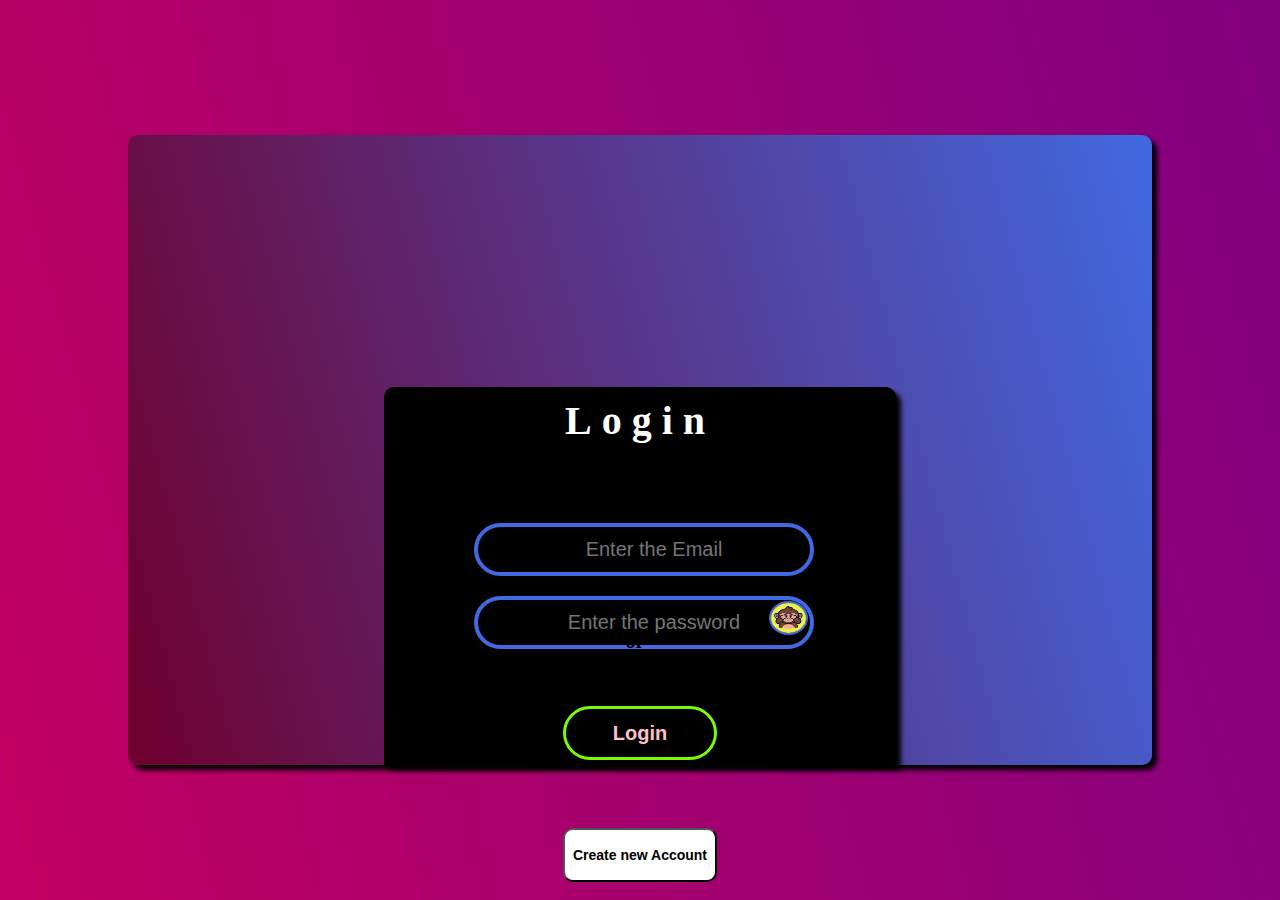
<file: index.html>
<!DOCTYPE html>
<html lang="en">
<head>
<title>Blog-Login</title>
<link rel="stylesheet" href="./CSS/login.css">
<script src="./JS/login.js" defer></script>
</head>
<body>
    <div id="OuterCont">
        <div id="innerCont">
            <h1 id="heading">Login</h1>
            <form>
                <div class="inputdiv">
                    <input class="inputtags" placeholder="Enter the Email">
                </div>
               
                <div class="inputdiv" id="passdiv">
                    <input type="password" class="inputtags" placeholder="Enter the password">
                    <img id="passvis" src="./Asset/images/closeEyes.jpeg" onmousedown="passVis()" onmouseup="passHid()">
                </div>
                <p id="status"></p>
                <input type="button" value="Login" id="loginButton" onclick="passvalid()" onmousedown="bigButton()" onmouseup="smallButton()">
          
            </div>
            </form>
            
      </div>
      <h1 id="or">________________or_________________</h1>
      <a href="HTML/signup.html"><input type="button" value="Create new Account" id="createAccount"></a>
    
</body>
</html>
</file>
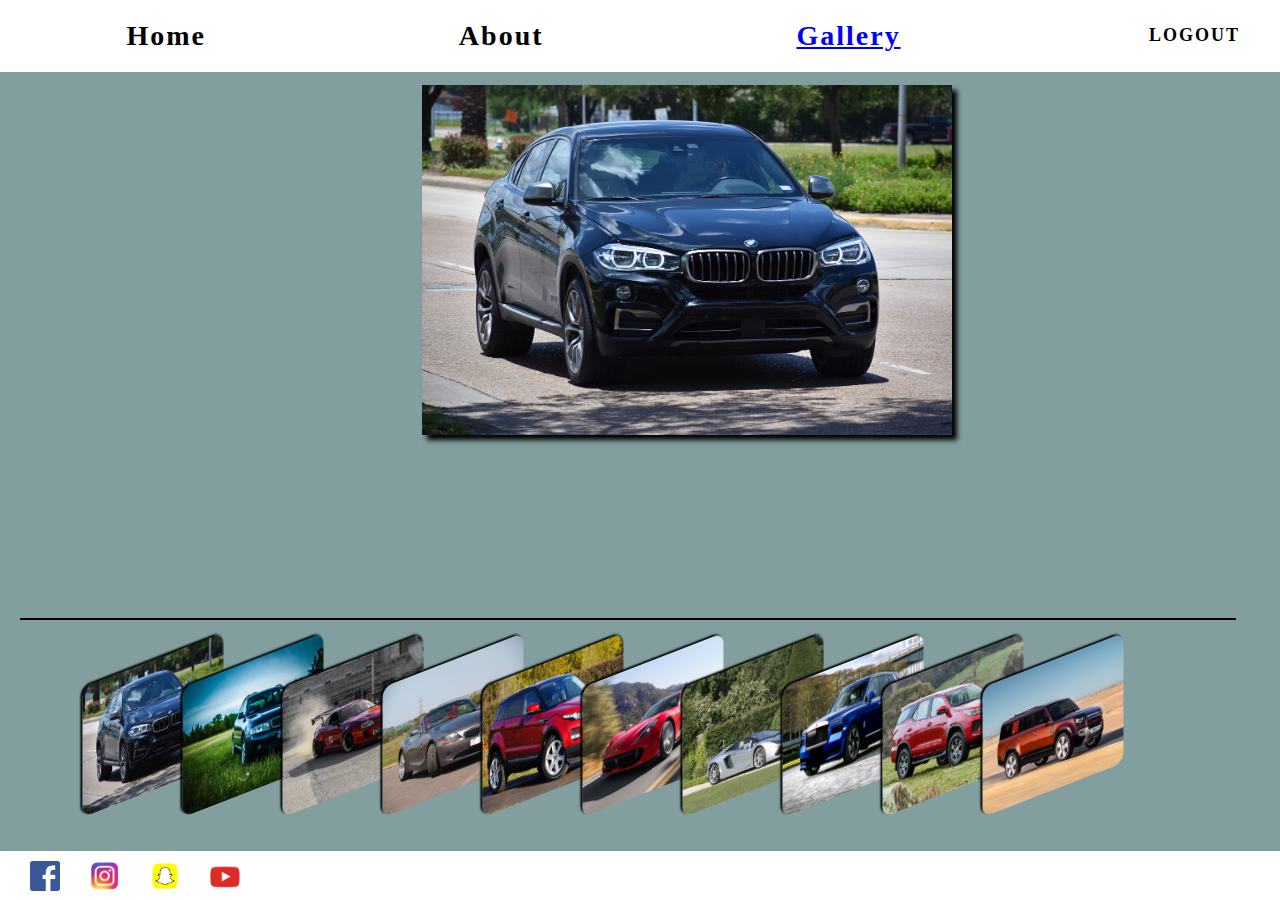
<file: gallary/gallary.html>
<!DOCTYPE html>
<html>
<head>
    <title>Document</title>
    <script src="gallary.js" defer></script>
    <link rel="stylesheet" href="gallary.css">
    <link rel="stylesheet" href="../CSS/home.css">
    <style>
        #Gallery{
           text-decoration: underline;
           color:blue;
        }
      </style>
</head>
<body onload="gallary()">
    <nav id="navigation">
        <a id="Home" href="../HTML/home.html">Home</a>
        <a id="about"href="../HTML/about.html">About</a>
        <a id="Gallery" href="../gallary/gallary.html">Gallery</a>
        <a href="../index.html"><p id="logout">Logout</p></a>
     </nav>
    <div id="bigImage"></div>
<div id="Container">
    <img class="images" onclick="gal('0.jpg')">
    <img class="images" onclick="gal('1.jpg')">
    <img class="images" onclick="gal('2.jpg')">
    <img class="images" onclick="gal('3.jpg')">
    <img class="images" onclick="gal('4.jpg')">
    <img class="images" onclick="gal('5.jpg')">
    <img class="images" onclick="gal('6.jpg')">
    <img class="images" onclick="gal('7.jpg')">
    <img class="images" onclick="gal('8.jpg')">
    <img class="images" onclick="gal('9.jpg')">
</div>
<footer id="footer">
    <a href="https://www.facebook.com/login/"><img class="logo" src="../Asset/images/fb.png"></a>
    <a href="https://www.instagram.com/"><img class="logo" src="../Asset/images/instagram.png"></a>
    <a href="https://accounts.snapchat.com/accounts/v2/login"><img class="logo" src="../Asset/images/snapchat.png"></a>
    <a href="https://www.youtube.com/channel/UCF0pVplsI8R5kcAqgtoRqoA/videos"><img class="logo" src="../Asset/images/yt.png"></a>
</footer>
    
</body>
</html>
</file>
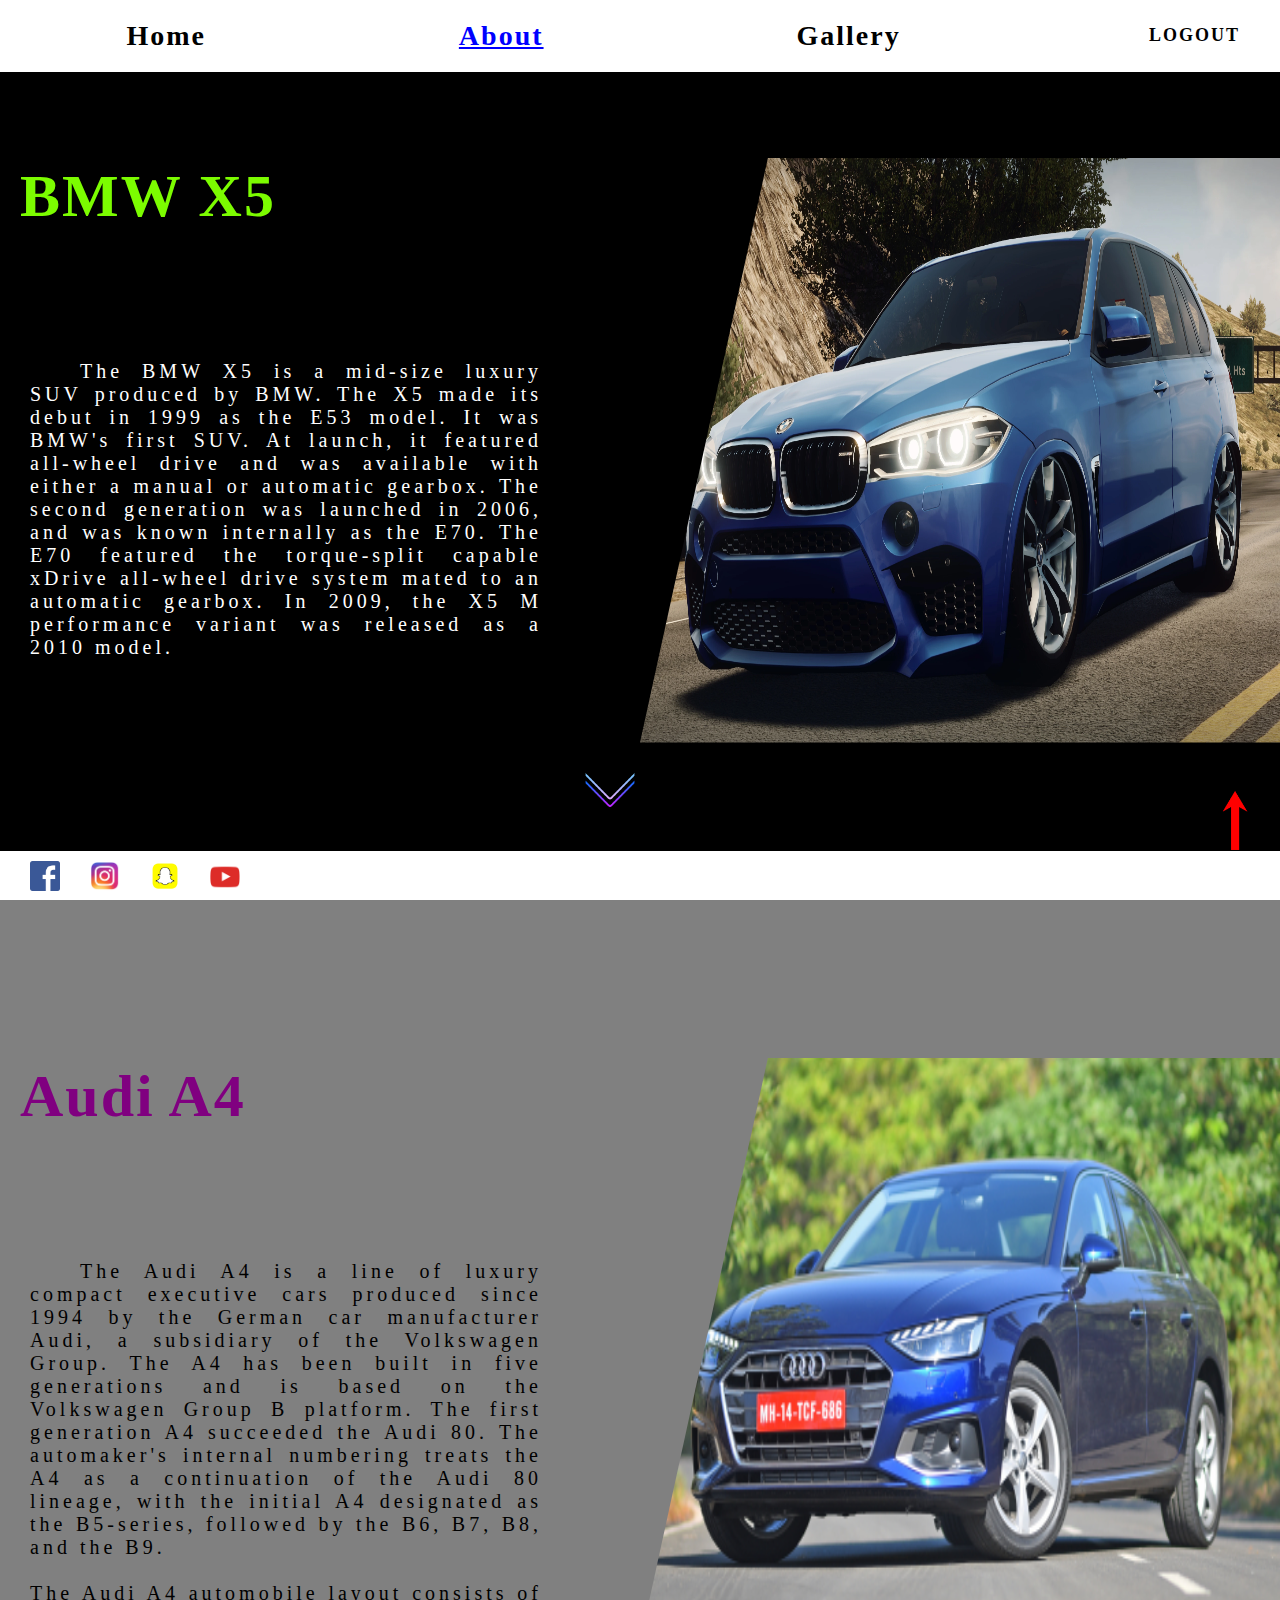
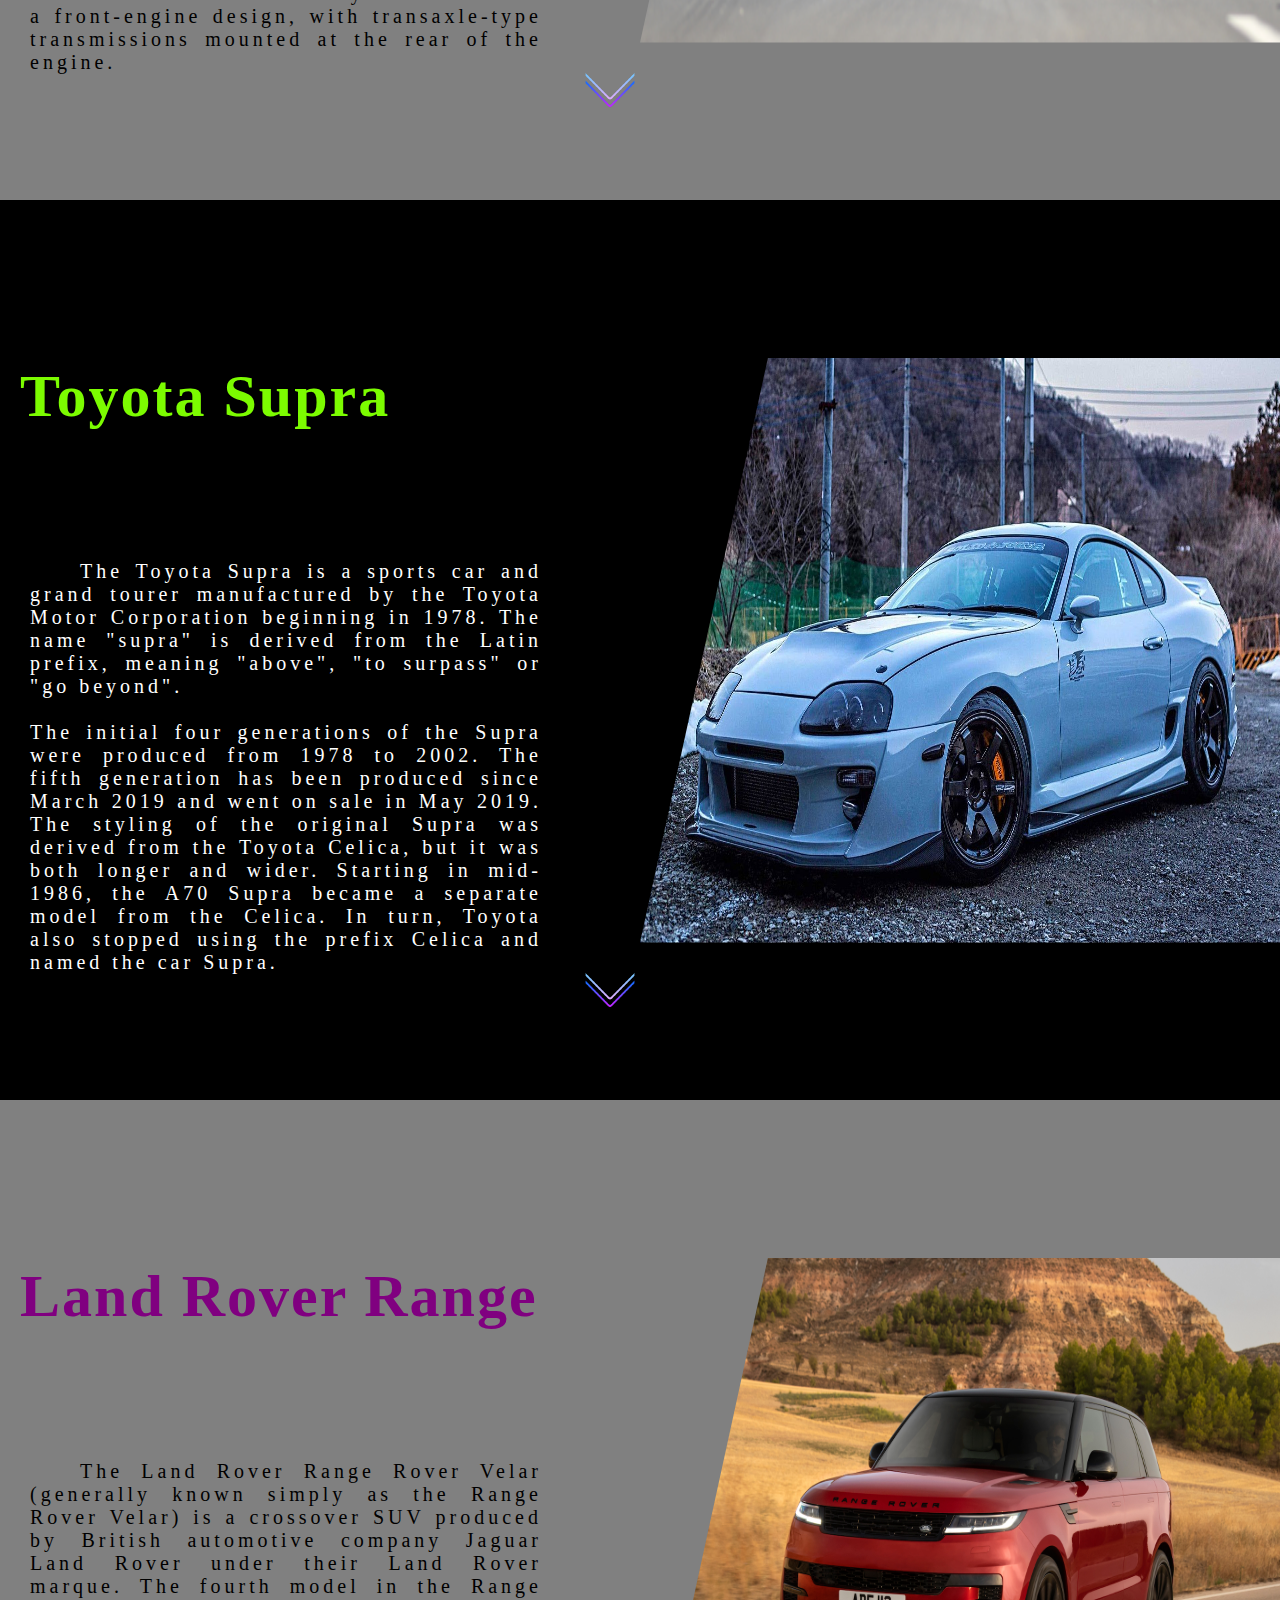
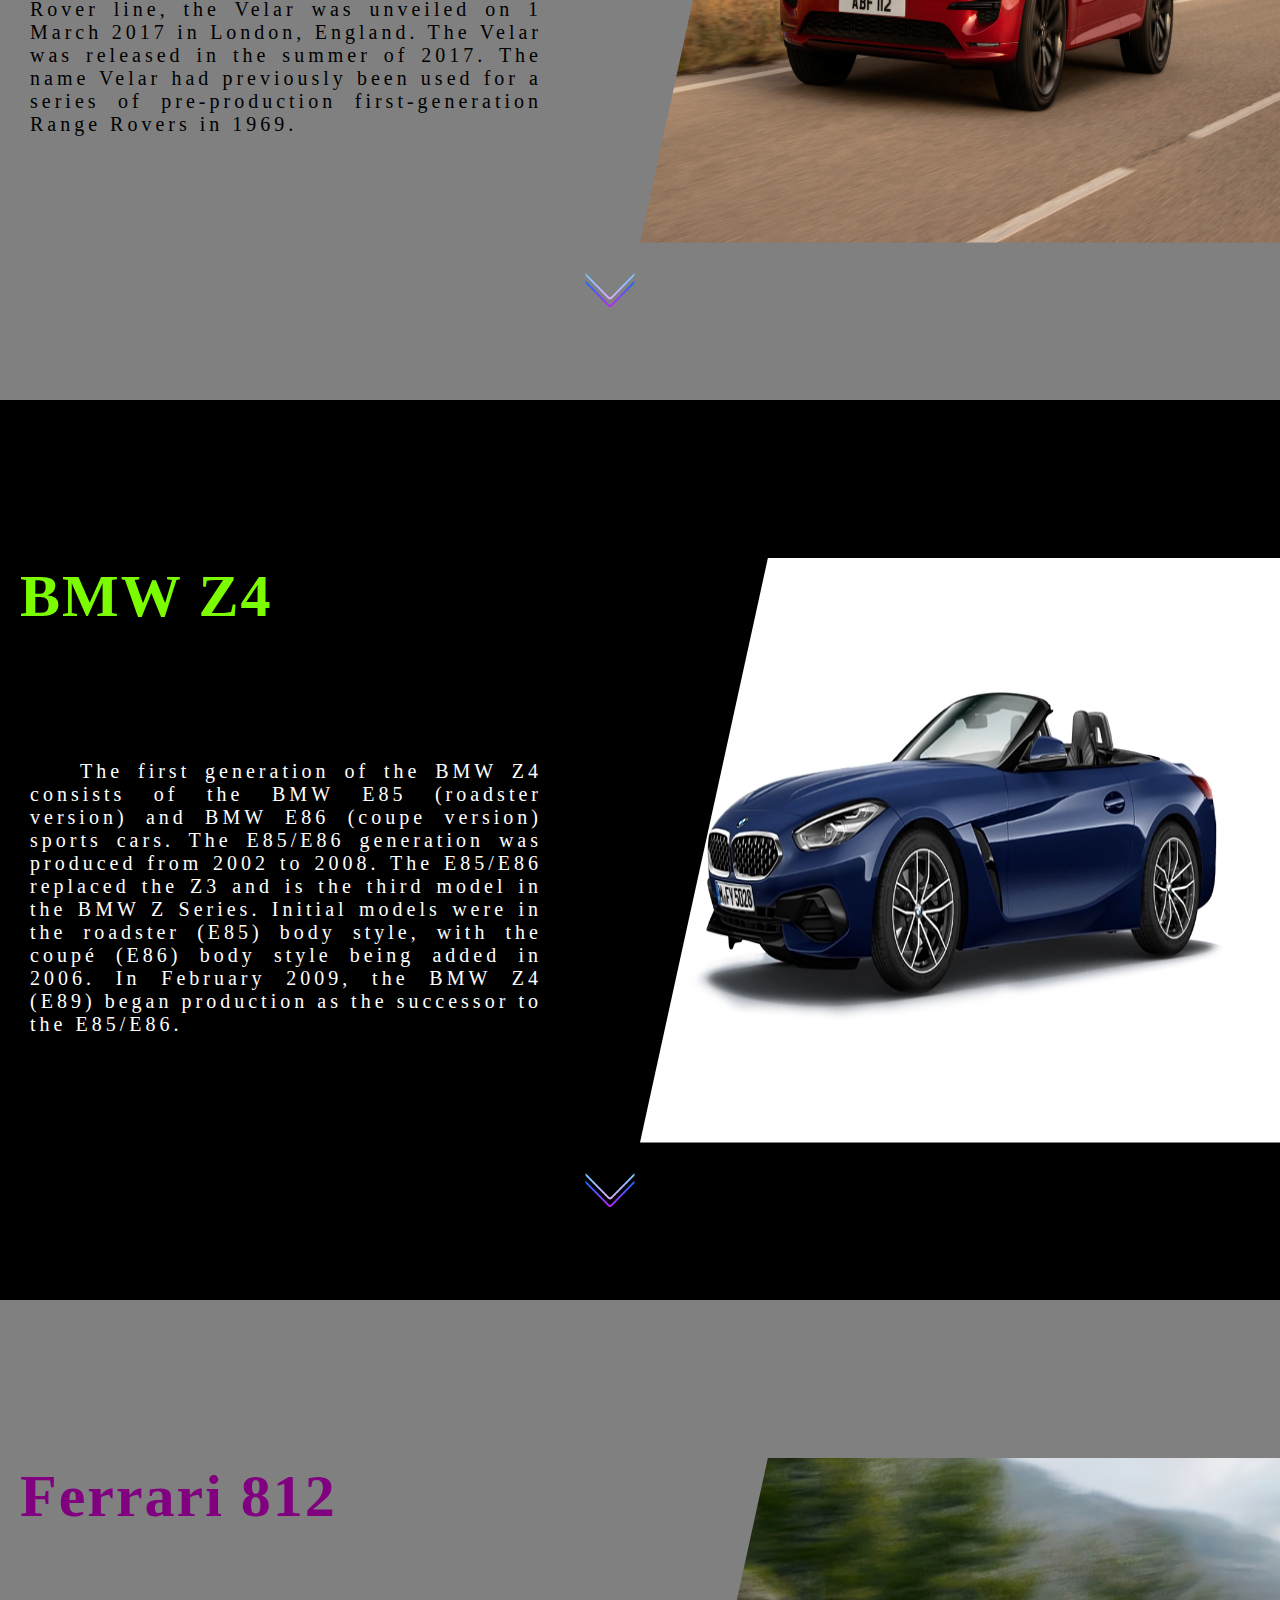
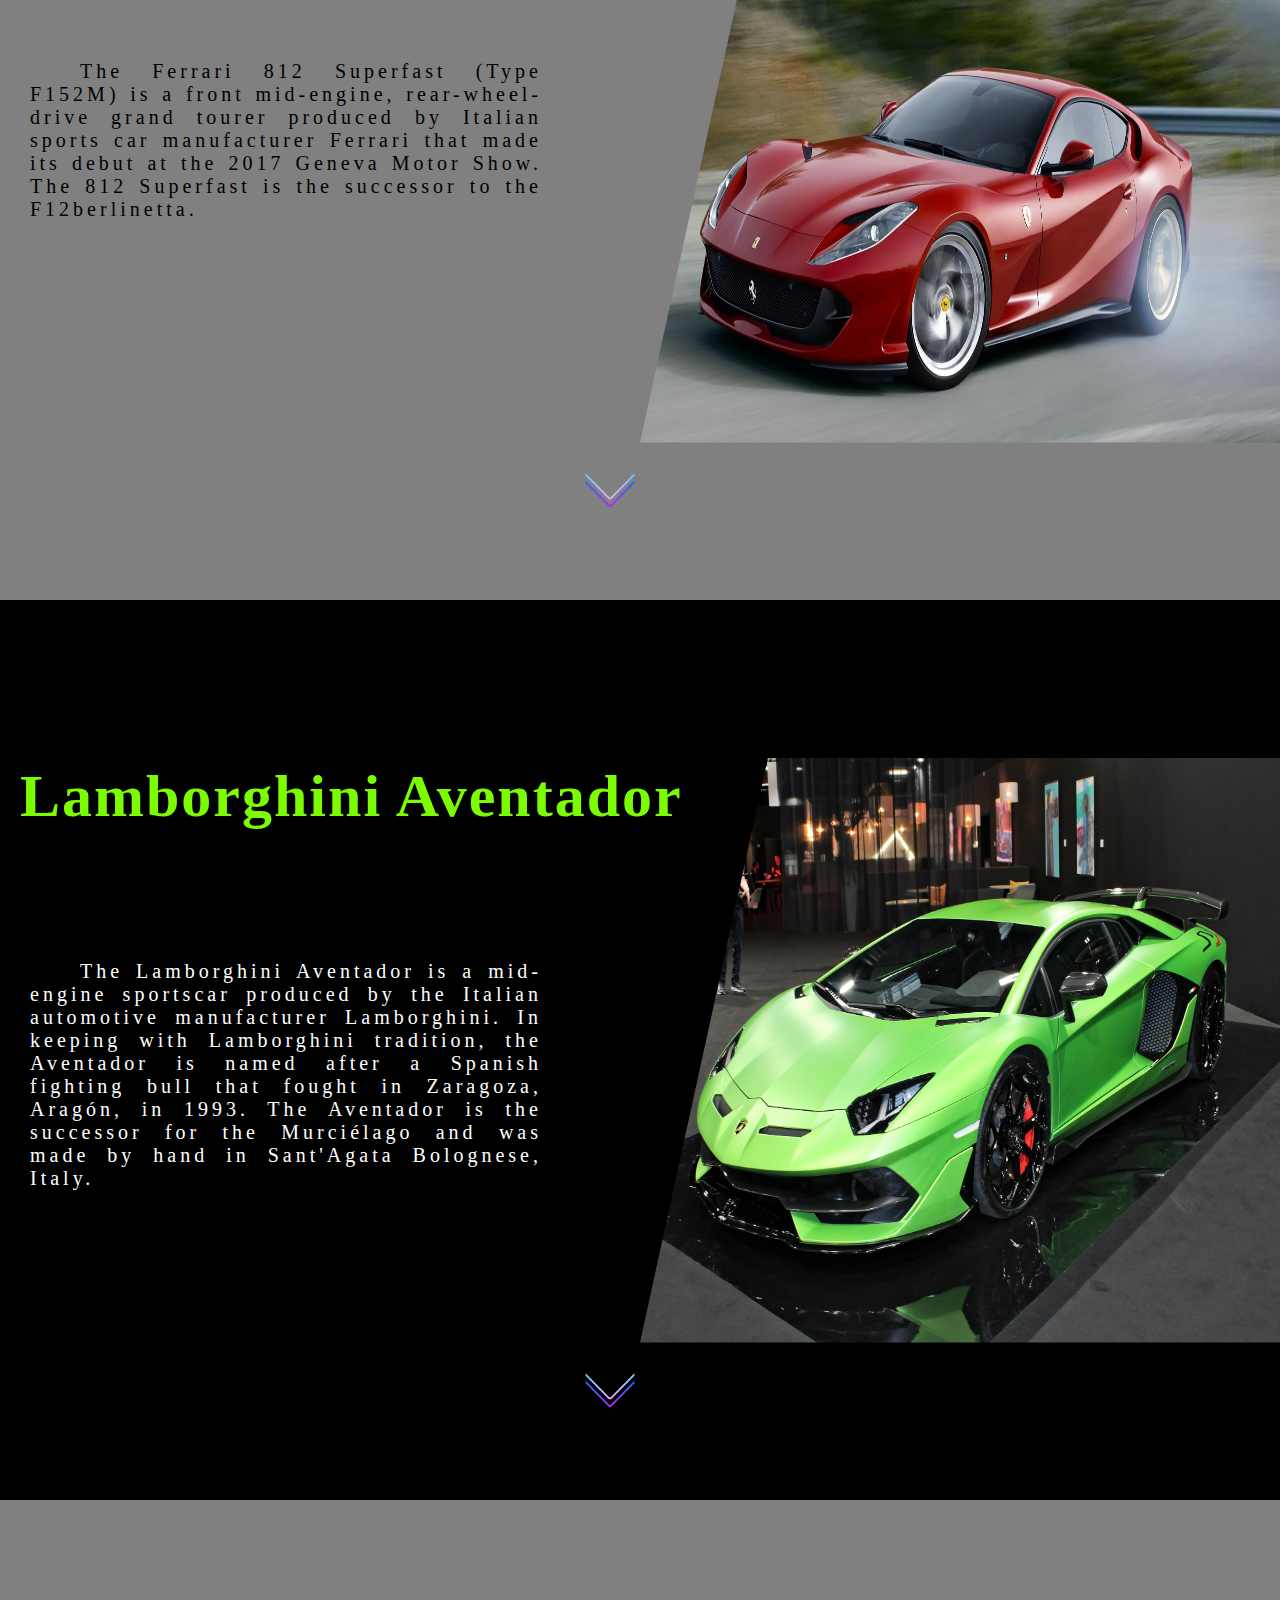
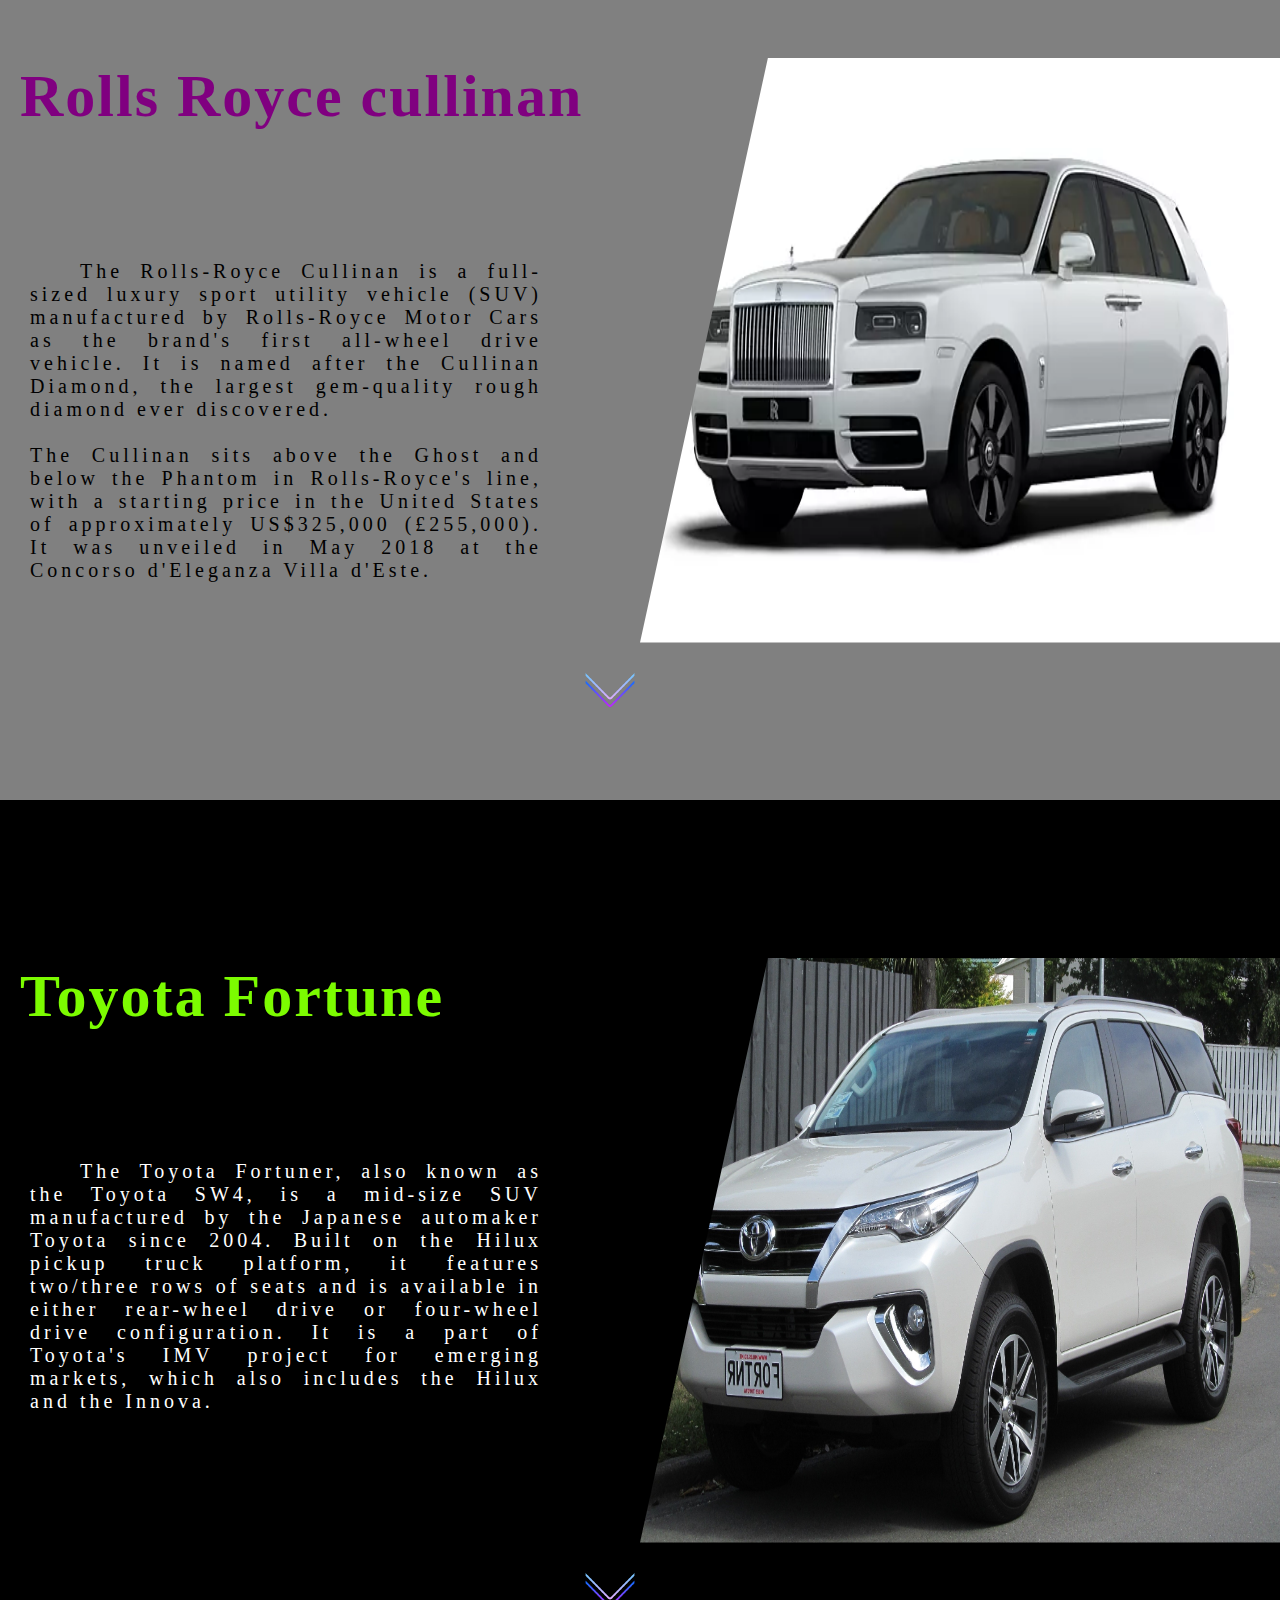
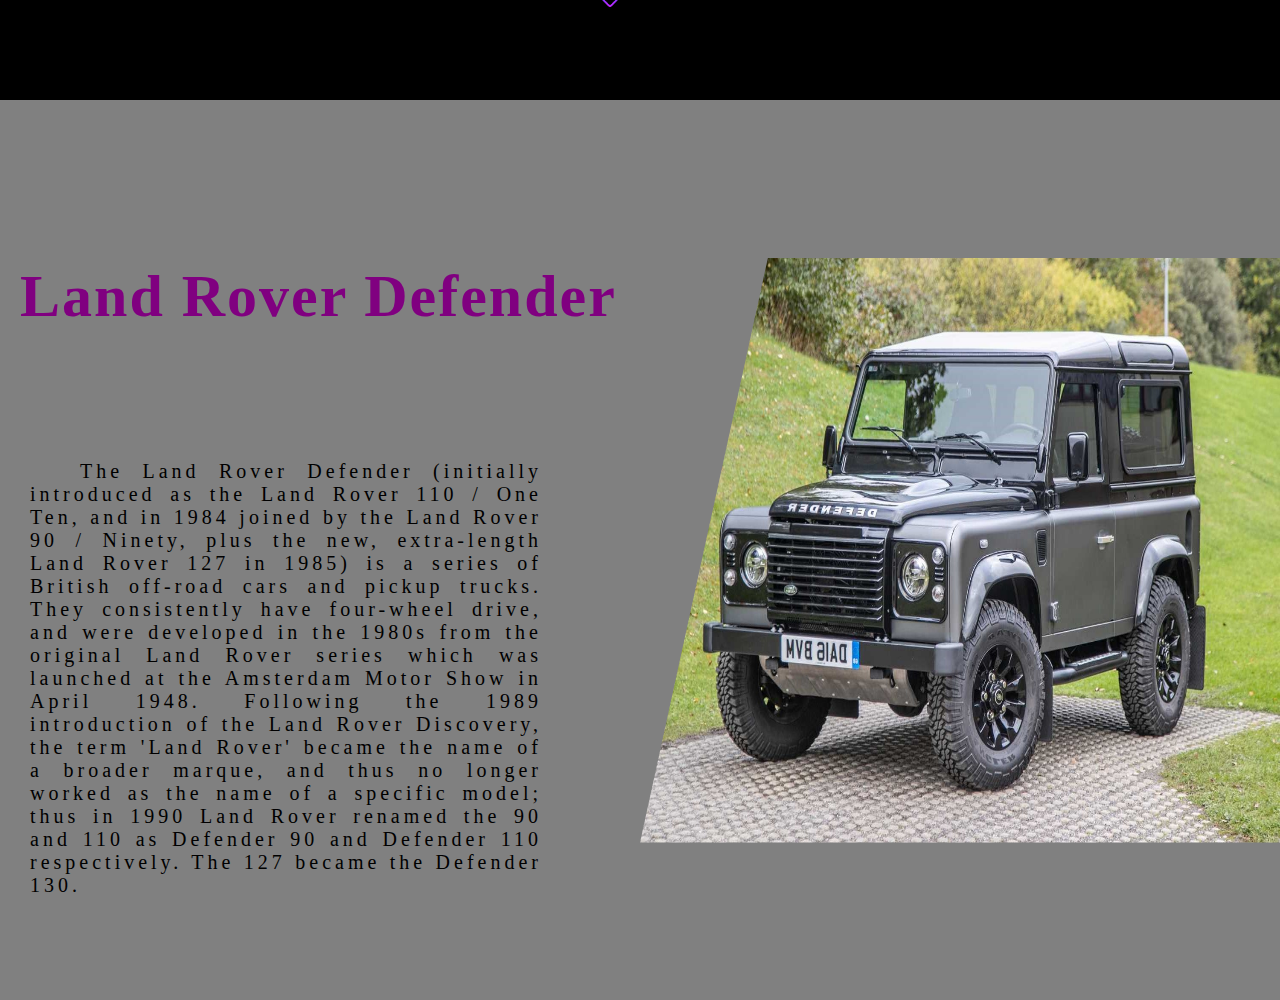
<file: HTML/about.html>
<!DOCTYPE html>
<html lang="en">
<head>
 <title>Document</title>
 <link rel="preconnect" href="https://fonts.googleapis.com">
 <link rel="preconnect" href="https://fonts.gstatic.com" crossorigin>
 <link rel="stylesheet" href="../CSS/home.css">
 <script src="../JS/home.js" defer></script>
 <style>
   #about{
      text-decoration: underline;
      color:blue;
   }
  
 </style>
</head>
<body>

   <nav id="navigation">
        <a id="Home" href="home.html">Home</a>
        <a  id="about"href="about.html">About</a>
        <a id="Gallery" href="../gallary/gallary.html">Gallery</a>
        <a href="../index.html"><p id="logout">Logout</p></a>
   </nav>
   <section id="sec1">
        <h1 class="carsName" id="car1Name">BMW X5</h1>
        <p class="carPara" id="car1Para">
           The BMW X5 is a mid-size luxury SUV produced by BMW. The X5 made its debut in 1999 as the E53 model. It was BMW's first SUV. At launch, it featured all-wheel drive and was available with either a manual or automatic gearbox. The second generation was launched in 2006, and was known internally as the E70. The E70 featured the torque-split capable xDrive all-wheel drive system mated to an automatic gearbox. In 2009, the X5 M performance variant was released as a 2010 model.
        </p>
        <div class="cars" id="car1"></div>
        <a href="#sec2"><input id="secArrow1" type="image" src="../Asset/images/Downarrow.png"></a>
   </section>
   <section id="sec2">
        <h1 class="carsName" id="car2Name">Audi A4</h1>
        <p class="carPara" id="car2Para">
           The Audi A4 is a line of luxury compact executive cars produced since 1994 by the German car manufacturer Audi, a subsidiary of the Volkswagen Group. The A4 has been built in five generations and is based on the Volkswagen Group B platform. The first generation A4 succeeded the Audi 80. The automaker's internal numbering treats the A4 as a continuation of the Audi 80 lineage, with the initial A4 designated as the B5-series, followed by the B6, B7, B8, and the B9.
           <br><br>
           The Audi A4 automobile layout consists of a front-engine design, with transaxle-type transmissions mounted at the rear of the engine.
        </p>
        <div class="cars" id="car2"></div>
        <a href="#sec3"><input id="secArrow2" type="image" src="../Asset/images/Downarrow.png"></a>
   </section>
   <section id="sec3">
        <h1 class="carsName" id="car3Name">Toyota Supra</h1>
        <p class="carPara" id="car3Para">
           The Toyota Supra is a sports car and grand tourer manufactured by the Toyota Motor Corporation beginning in 1978. The name "supra" is derived from the Latin prefix, meaning "above", "to surpass" or "go beyond".
           <br><br>
           The initial four generations of the Supra were produced from 1978 to 2002. The fifth generation has been produced since March 2019 and went on sale in May 2019. The styling of the original Supra was derived from the Toyota Celica, but it was both longer and wider. Starting in mid-1986, the A70 Supra became a separate model from the Celica. In turn, Toyota also stopped using the prefix Celica and named the car Supra.
        </p>
        <div class="cars" id="car3"></div>
        <a href="#sec4"><input id="secArrow3" type="image" src="../Asset/images/Downarrow.png"></a>
      
   </section>
    <section id="sec4">
           <h1 class="carsName" id="car4Name">Land Rover Range</h1>
           <p class="carPara" id="car4Para">
              The Land Rover Range Rover Velar (generally known simply as the Range Rover Velar)  is a crossover SUV produced by British automotive company Jaguar Land Rover under their Land Rover marque. The fourth model in the Range Rover line, the Velar was unveiled on 1 March 2017 in London, England. The Velar was released in the summer of 2017. The name Velar had previously been used for a series of pre-production first-generation Range Rovers in 1969. 
           </p>
           <div class="cars" id="car4"></div>
           <a href="#sec5"><input id="secArrow4" type="image" src="../Asset/images/Downarrow.png"></a>
        </section>
   <section id="sec5">
           <h1 class="carsName" id="car5Name">BMW Z4</h1>
           <p class="carPara" id="car5Para">
              The first generation of the BMW Z4 consists of the BMW E85 (roadster version) and BMW E86 (coupe version) sports cars. The E85/E86 generation was produced from 2002 to 2008. The E85/E86 replaced the Z3 and is the third model in the BMW Z Series. Initial models were in the roadster (E85) body style, with the coupé (E86) body style being added in 2006. In February 2009, the BMW Z4 (E89) began production as the successor to the E85/E86.      </p>
           <div class="cars" id="car5"></div>
           <a href="#sec6"><input id="secArrow5" type="image" src="../Asset/images/Downarrow.png"></a>
   </section>
   <section id="sec6">
           <h1 class="carsName" id="car6Name">Ferrari 812</h1>
           <p class="carPara" id="car6Para">
              The Ferrari 812 Superfast (Type F152M) is a front mid-engine, rear-wheel-drive grand tourer produced by Italian sports car manufacturer Ferrari that made its debut at the 2017 Geneva Motor Show. The 812 Superfast is the successor to the F12berlinetta.
           </p>
           <div class="cars" id="car6"></div>
           <a href="#sec7"><input id="secArrow6" type="image" src="../Asset/images/Downarrow.png"></a>
   </section>
   <section id="sec7">
           <h1 class="carsName" id="car7Name">Lamborghini Aventador</h1>
           <p class="carPara" id="car7Para">
              The Lamborghini Aventador is a mid-engine sportscar produced by the Italian automotive manufacturer Lamborghini. In keeping with Lamborghini tradition, the Aventador is named after a Spanish fighting bull that fought in Zaragoza, Aragón, in 1993. The Aventador is the successor for the Murciélago and was made by hand in Sant'Agata Bolognese, Italy.
           </p>
           <div class="cars" id="car7"></div>
           <a href="#sec8"><input id="secArrow7" type="image" src="../Asset/images/Downarrow.png"></a>
   </section>
   <section id="sec8">
           <h1 class="carsName" id="car8Name">Rolls Royce cullinan</h1>
           <p class="carPara" id="car8Para">
              The Rolls-Royce Cullinan is a full-sized luxury sport utility vehicle (SUV) manufactured by Rolls-Royce Motor Cars as the brand's first all-wheel drive vehicle. It is named after the Cullinan Diamond, the largest gem-quality rough diamond ever discovered.
              <br><br>
              The Cullinan sits above the Ghost and below the Phantom in Rolls-Royce's line, with a starting price in the United States of approximately US$325,000 (£255,000). It was unveiled in May 2018 at the Concorso d'Eleganza Villa d'Este.
           </p>
           <div class="cars" id="car8"></div>
           <a href="#sec9"><input id="secArrow8" type="image" src="../Asset/images/Downarrow.png"></a>
   </section>
   <section id="sec9">
           <h1 class="carsName" id="car9Name">Toyota Fortune</h1>
           <p class="carPara" id="car9Para">
              The Toyota Fortuner, also known as the Toyota SW4, is a mid-size SUV manufactured by the Japanese automaker Toyota since 2004. Built on the Hilux pickup truck platform, it features two/three rows of seats and is available in either rear-wheel drive or four-wheel drive configuration. It is a part of Toyota's IMV project for emerging markets, which also includes the Hilux and the Innova.
           </p>
           <div class="cars" id="car9"></div>
           <a href="#sec10"><input id="secArrow9" type="image" src="../Asset/images/Downarrow.png"></a>
   </section>
   <section id="sec10">
           <h1 class="carsName" id="car10Name">Land Rover Defender</h1>
           <p class="carPara" id="car10Para">
              The Land Rover Defender (initially introduced as the Land Rover 110 / One Ten, and in 1984 joined by the Land Rover 90 / Ninety, plus the new, extra-length Land Rover 127 in 1985) is a series of British off-road cars and pickup trucks. They consistently have four-wheel drive, and were developed in the 1980s from the original Land Rover series which was launched at the Amsterdam Motor Show in April 1948. Following the 1989 introduction of the Land Rover Discovery, the term 'Land Rover' became the name of a broader marque, and thus no longer worked as the name of a specific model; thus in 1990 Land Rover renamed the 90 and 110 as Defender 90 and Defender 110 respectively. The 127 became the Defender 130.
           </p>
           <div class="cars" id="car10"></div>
           
   </section>
   <a href="#sec1"><img src="../Asset/images/redArrow.png" id="arrow"></a>
   <footer id="footer">
      <a href="https://www.facebook.com/login/"><img class="logo" src="../Asset/images/fb.png"></a>
      <a href="https://www.instagram.com/"><img class="logo" src="../Asset/images/instagram.png"></a>
      <a href="https://accounts.snapchat.com/accounts/v2/login"><img class="logo" src="../Asset/images/snapchat.png"></a>
      <a href="https://www.youtube.com/channel/UCF0pVplsI8R5kcAqgtoRqoA/videos"><img class="logo" src="../Asset/images/yt.png"></a>
      <!-- <a href="#sec1"><img src="../Asset/images/redArrow.png" id="arrow"></a> -->
   </footer> 
</body>
</html>
</file>
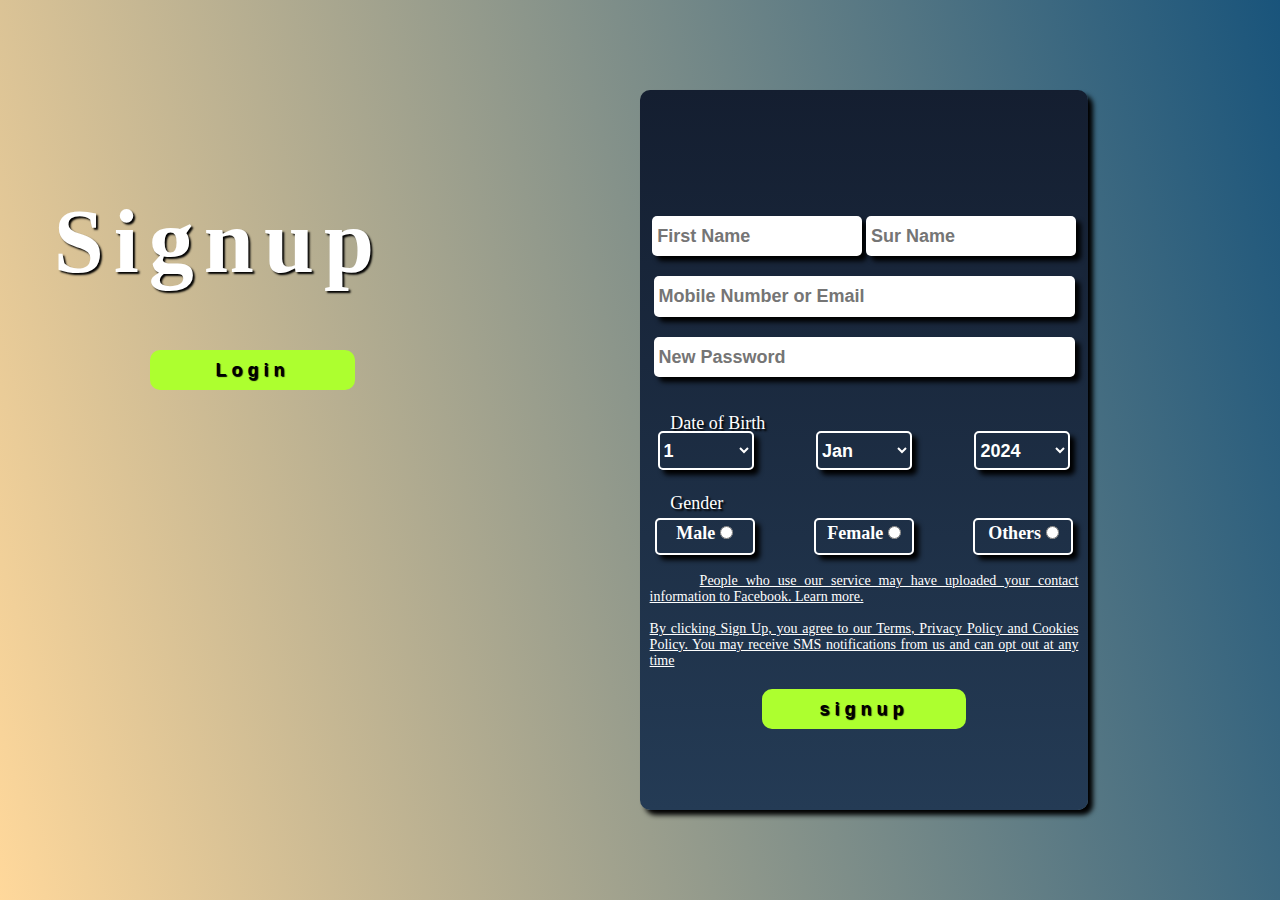
<file: HTML/signup.html>
<!DOCTYPE html>
<html lang="en">
<head>
    <title>Blog-Signup</title>
    <link rel="stylesheet" href="../CSS/signup.css">
    <script src="../JS/signup.js" defer></script>
</head>
<body>
<div id="container">
    <h1>Signup</h1>
    <form>
    <section id="1stLayer">
        <input class="inp fullName" type="text" placeholder="First Name" required>
        <input class="inp fullName" type="text" placeholder="Sur Name" required>
    </section>
    <input class="inp" id="Mob" placeholder="Mobile Number or Email" required>
    <input class="inp" id="Pass" placeholder="New Password" required>
    <br>
    <label id="doblab">Date of Birth</label>
    <br><br>
    <section id="selop">
        <select>
            <option>1</option>
            <option>2</option>
            <option>3</option>
            <option>4</option>
            <option>5</option>
            <option>6</option>
            <option>7</option>
            <option>8</option>
            <option>9</option>
            <option>10</option>
            <option>11</option>
            <option>12</option>
            <option>13</option>
            <option>14</option>
            <option>15</option>
            <option>16</option>
            <option>17</option>
            <option>18</option>
            <option>19</option>
            <option>20</option>
            <option>21</option>
            <option>22</option>
            <option>23</option>
            <option>24</option>
            <option>25</option>
            <option>26</option>
            <option>27</option>
            <option>28</option>
            <option>29</option>
            <option>30</option>
            <option>31</option>
        </select>
        <select>
            <option>Jan</option>
            <option>Feb</option>
            <option>Mar</option>
            <option>Apl</option>
            <option>May</option>
            <option>Jun</option>
            <option>Jul</option>
            <option>Aug</option>
            <option>Sep</option>
            <option>Oct</option>
            <option>Nov</option>
            <option>Dec</option>
        </select>
        <select>
            <option>2024</option>
            <option>2023</option>
            <option>2022</option>
            <option>2021</option>
            <option>2020</option>
            <option>2019</option>
            <option>2018</option>
            <option>2017</option>
            <option>2016</option>
            <option>2015</option>
            <option>2014</option>
            <option>2013</option>
            <option>2012</option>
            <option>2011</option>
            <option>2010</option>
            <option>2009</option>
            <option>2008</option>
            <option>2007</option>
            <option>2006</option>
            <option>2005</option>
            <option>2004</option>
            <option>2003</option>
            <option>2002</option>
            <option>2001</option>
            <option>2000</option>
            </select>
    </section>
    <br>
    <label id="gen">Gender</label>
    <section id="gensec">
        <div class="genderCont">
            <Label>Male</Label>
            <input type="radio" name="Gender" >
        </div>
        <div class="genderCont">
            <Label>Female</Label>
            <input type="radio" name="Gender">
        </div>
        <div class="genderCont">
            <Label>Others</Label>
            <input type="radio" name="Gender">
        </div>
    </section>
    <p id="info">People who use our service may have uploaded your contact information to Facebook. Learn more.
<br><br>
        By clicking Sign Up, you agree to our Terms, Privacy Policy and Cookies Policy. You may receive SMS notifications from us and can opt out at any time</p>
    <input type="submit" id="signup" value="signup" onclick="storeTheUserInfo()">
    </form>
</div>
<a href="../index.html"><button id="loginBut">Login</button></a>
    
</body>
</html>
</file>
<file: CSS/login.css>
*{
    padding:0px;
    margin:0px;
}
body{
    background-image:linear-gradient(75deg,rgb(193,0,97),purple);
    display:flex;
    align-items:center;
    justify-content: center;
    height:100vh;
}
#OuterCont{
    display:flex;
    align-items:end;
    justify-content: center;
    width:80vw;
    height:70vh;
    border-radius: 10px;
    box-shadow:5px 5px 5px black;
    background-image: linear-gradient(75deg,rgb(111,0,46),royalblue);
}
#innerCont{
    width:50%;
    height:60%;
    background-color:black;
    border-radius:10px 10px 0px 0px;
    box-shadow: 5px 5px 5px black;
    display:flex;
    flex-direction:column;
    justify-content:center;
    position:relative;
}
#heading{
    color:white;
    position:absolute;
    top:10px;
    font-size:40px;
    display:block;
    width:100%;
    text-align: center;
    letter-spacing: 10px;
}
.inputdiv{
    width:26vw;
    height:5vh;
    border:4px solid royalblue;
    margin-top:20px;
    border-radius: 200px;
    position:relative;
    left:7vw;
}
.inputtags{
    background-color: transparent;
    border:none;
    outline:none;
    width:100%;
    height:100%;
    padding-left:10px;
    font-size:20px;
    color:white;
    text-align:center;
}
#passvis{
    width:35px;
    height:30px;
    border-radius: 100%;
    border:2px solid royalblue;
    position:absolute;
    top:1px;
    
    right:2px;

}
#passdiv{
    position:relative;
}
#loginButton{
    background-color:transparent;
    border:3px solid lawngreen;
    position:absolute;
    bottom:5px;
    left:35%;
    
    width:12vw;
    height:6vh;
    border-radius:200px;
    font-size:20px;
    font-weight:bold;
    color:pink;
}
#status{
    color:red;
    font-size:21px;
    text-align: center;
}
#createAccount{
    background-color: white;
    font-weight:bold;
    /* padding: 8px 28px; */
    border-radius: 10px;
    font-size:14px;
    position:absolute;
    top:92vh;
    right:44vw;
    width:12%;
    height:6%;
}
#createAccount:hover{
    background-color: green;
}
#or{
    color:black;
    z-index:5;
    font-size: 20px;
    position:absolute;
    top:630px;

    
}
</file>
<file: gallary/gallary.css>
*{
    padding:0px;
    margin:0px;
}
body{
    background-color: rgb(131,158,158);
}
#Container{
    width:95%;
    height:200px;
    position:absolute;
    bottom:80px;
    left:20px;
    display:flex;
    justify-content: center;
    align-items:end;
    border-top:2px solid black;
}
.images{
    width:150px;
    height:130px;
    transform:rotateY(20deg) skewY(-20deg);
    margin-left:-50px;
    margin-bottom:30px;
    border-radius:10px;
    box-shadow:-2px -2px 2px black;
    transition:transform 0.5s,z-index 0.5s;
    position:relative;
    z-index:0;
}
.images:hover
{
    transform:rotateY(0deg) skewY(0deg) scale(1.2) translate(0px,-20px);
    z-index:0;
}
#bigImage{
    width:530px;
    height:350px;
    position:absolute;
    left:33%;
    top:85px;
    box-shadow: 5px 5px 5px black;
    background-size: 100% 100%;
    background-image: url(0.jpg);
}
</file>
<file: CSS/home.css>
*{
    padding:0px;
    margin:0px;
}
html{
    scroll-behavior: smooth;
}
header{
    width:100%;
    height:94vh;
    background-color: black;
    overflow: hidden;
    position:relative;
    display:flex;
    justify-content:center;
    align-items:center;
}
#headerVid{
    width:100%;
    filter: brightness(50%);
    position:absolute;
    top:0px;
    left:0px;
}
#headerArrow,#secArrow1,#secArrow2,#secArrow3,#secArrow4,#secArrow5,#secArrow6,#secArrow7,#secArrow8,#secArrow9,#secArrow10{
    width:80px;
    position:absolute;
    bottom:80px;
    transition:all 0.25;
    z-index:3;
    right:50%;
}
#headerArrow:hover,#secArrow1:hover,#secArrow2:hover,#secArrow3:hover,#secArrow4:hover,#secArrow5:hover,#secArrow6:hover,#secArrow7:hover,#secArrow8:hover,#secArrow9:hover,#secArrow10:hover
{
    transform:translateY(20px);
}
#heading1,#heading2{
    position:absolute;
    z-index:3;
    left:160px;
    font-size:45px;
    color:white;
    letter-spacing: 50px;
    word-spacing:30px;
    text-shadow: 5px 5px 5px black;
    font-family: 'poltawski Nowy',serif;
}
#heading2{
    position:relative;
    top:70px;
    left:20px;
    font-size:25px;
    color:white;
    letter-spacing:10px;
    word-spacing: 20px;
    text-shadow:5px 5px 5px black;
    font-family: 'poltawski Nowy',serif;
    transform:translateY(220px);
    filter:opacity(0);
}
#carAni{
    width:100%;
    height:30px;
    position:absolute;
    z-index:3;
    transform:translateX(-1430px);
}
#carimg{
    position:absolute;
    height:60px;
    z-index:3;
    right:0px;
}
#sec1,#sec2,#sec3,#sec4,#sec5,#sec6,#sec7,#sec8,#sec9,#sec10{
    width:100%;
    height:100vh;
    background-color:black;
    position:relative;
    display:flex;
    align-items:center;
   
}
#sec2,#sec4,#sec6,#sec8,#sec10{
    background-color:gray;

}

#secArrow1,#secArrow2,#secArrow3,#secArrow4,#secArrow5,#secArrow6,#secArrow7,#secArrow8,#secArrow9,#secArrow10{
    width:60px;
}



.cars{
    background-image: url(../Asset/images/BMW\ X5Car.webp);
   
    background-size: 100% 100%;
   
    background-position: center;
    background-repeat: no-repeat;
    height:65vh;
    width:50%;
    position:absolute;
    right:0px;
    /* clip-path: polygon(34% 0,100% 0%,100% 100%, 0% 100%); */
    clip-path: polygon(20% 0%, 100% 0, 100% 100%, 0% 100%);
    transition:background-size 0.2s,background-position 0.2s;
}
.cars:hover{
   
    background-size:120% 120%;


}
.carPara{
    color:white;
    width:40vw;
    padding:0px 30px;
    letter-spacing: 4px;
    font-size: 20px;
    text-indent: 50px;
    text-align:justify;
    position:absolute;
    top:40vh;
    cursor:default;
    
}
.carsName{
    color:lawngreen;
    font-size: 60px;
    position:absolute;
    letter-spacing: 2px;
    cursor:default;
    top:18vh;
    left:20px;
    font-family: 'poltawski Nowy',serif;
    
}
#car2Name,#car4Name,#car6Name,#car8Name,#car10Name{
    color:purple;
}
#car2Para,#car4Para,#car6Para,#car8Para,#car10Para{
    color:black;
   
}
#car2{
    background-image:url(../Asset/images/AudiA4.jpg);
}
#car3{
 background-image:url(../Asset/images/supraCar.jpg);
}
#car4{
    background-image:url(../Asset/images/land-rover.jpg); 
}
#car5{
    background-image:url(../Asset/images/BMW\ Z4mediterranean-blue-metallic.webp); 
}
#car6{
    background-image:url(../Asset/images/FerrariCar.avif); 
}
#car7{
    background-image:url(../Asset/images/LamborghiniCar.jpg); 
}
#car8{
    background-image:url(../Asset/images/Rolls-Royce.webp); 
}
#car9{
    background-image:url(../Asset/images/Toyota_FortunerCar.jpg); 
}
#car10{
    background-image:url(../Asset/images/Land\ Rover\ Defender\ .jpg); 
}

footer{
    width:100vw;
    /* height:9vh; */
    background-color:white;
    display:flex;
    align-items: center;
    justify-content: start;
    bottom:0px;
    position:fixed;
}
.logo{
    padding-left:30px;
    width:30px;
    padding-bottom:5px;
    padding-top:10px;
    transition:transform 0.2s;
}
.logo:hover{
    transform: scale(1.2);
}
#logout{
    position:absolute;
    font-size:18px;
    top:25px;
    right:40px;
    color:black;
    z-index:3;
    text-transform: uppercase;
    cursor:pointer;
    transition:transform 0.2s;
}
#logout:hover{
    transform:scale(1.2);
}
#navigation{
    width:100vw;
    height:8vh;
    background-color:white;
    color:black;
    font-size: 28px;
    font-weight: bold;
    letter-spacing: 2px;
    display:flex;
    justify-content:space-around;
    align-items:center;
    text-decoration-line: none;
    position:fixed;
    z-index:5;
   
}
#navigation a:hover{
    text-decoration: underline;
    cursor: pointer;
    
    font-size: 30px;
    
}
#Home,#Gallery,#about{
    color:black;
    text-decoration: none;
}
#arrow{
    width:50px;
    height:80px;
    position:absolute;
    right:20px;
    bottom:50px;
    position:fixed;
    scroll-behavior: smooth;
 }
</file>
<file: CSS/signup.css>
*{
    padding:0px;
    margin:0px;
}
body{
    display:flex;
    justify-content:center;
    align-items:center;
    width:100vw;
    height:100vh;
    background-image: linear-gradient(75deg,#ffd89b,#19547b);
}
#container{
    width:35vw;
    height:80vh;
    background-image:linear-gradient(#141e30,#243b55);
    box-shadow:5px 5px 5px black;
    border-radius:10px;
    display:flex;
    justify-content:center;
    align-items: center;
    position:absolute;
    position:absolute;
    left:50vw;
}
#info{
    font-size: 14px;
    color:white;
    width:33.5vw;
    text-align:justify;
    text-indent:50px;
    position:relative;
    top:85px;
    text-decoration: underline 0.1px white;
}
form{
    display:flex;
    justify-content:center;
    align-items:center;
    flex-direction:column;
    flex-wrap:wrap;
    position:relative;
    top:-30px;
}
.inp{
    height:4.5vh;
    font-size:18px;
    border:none;
    outline:none;
    border-radius: 5px;
    padding-left:5px;
    box-shadow:5px 5px 5px black;
    font-weight:bold;
    color:#141e30;
    
}
#Mob{
    position:relative;
    top:20px;
    width:32.5vw;
}
#Pass{
    position:relative;
    top:40px;
    width:32.5vw;
}
.fullName{
    width:16vw;
}
#doblab,#gen{
    color:white;
    font-size: 18px;
    position:absolute;
    left:75px;
    bottom:190px;
    text-shadow:2px 2px 2px black;
}
#selop{
    position:relative;
    top:40px;
    width:42vw;
    display:flex;
    justify-content: space-evenly;
}
select{
    width:7.5vw;
    height:4.3vh;
    font-size:18px;
    background: transparent;
    color:white;
    font-weight: bold;
    border:2px solid white;
    border-radius: 5px;
    box-shadow: 5px 5px 5px black;
    }
    option{
        color:black;
    }
    #gen{
        bottom:110px;
    }
    #gensec{
        width:100%;
        height:40px;
        display:flex;
        font-size:18px;
        color:white;
        justify-content: space-evenly;
        position:relative;
        top:70px;
    }
    #signup,#loginBut{
        width:16vw;
        height:40px;
        position:relative;
        top:105px;
        border-radius: 10px;
        border:none;
        outline:none;
        text-align:center;
        font-weight: bold;
        font-size: 18px;
        letter-spacing: 5px;
        text-shadow: 1px 1px 1px black;
        background-color:greenyellow;
        cursor:pointer;
        transition:transform 0.2s,box-shadow 0.5s;
    }
    #signup:hover,#loginBut:hover{
        transform: scale(1.1);
        box-shadow: 0px 0px 5px black;
    }
    h1{
        position:absolute;
        right:55vw;
        top:100px;
        font-size: 90px;
        color:white;
        letter-spacing:10px;
        text-shadow:2px 2px 2px black;

    }
    #loginBut{
        position:absolute;
        left:150px;
        top:350px;

    }
    .genderCont{
        
        width:7.5vw;
        height:3vh;
        font-size:18px;
        background: transparent;
        color:white;
        font-weight: bold;
        border:2px solid white;
        border-radius: 5px;
        box-shadow: 5px 5px 5px black;
        text-align:center;
        padding: 3px 0px;
    }
</file>
